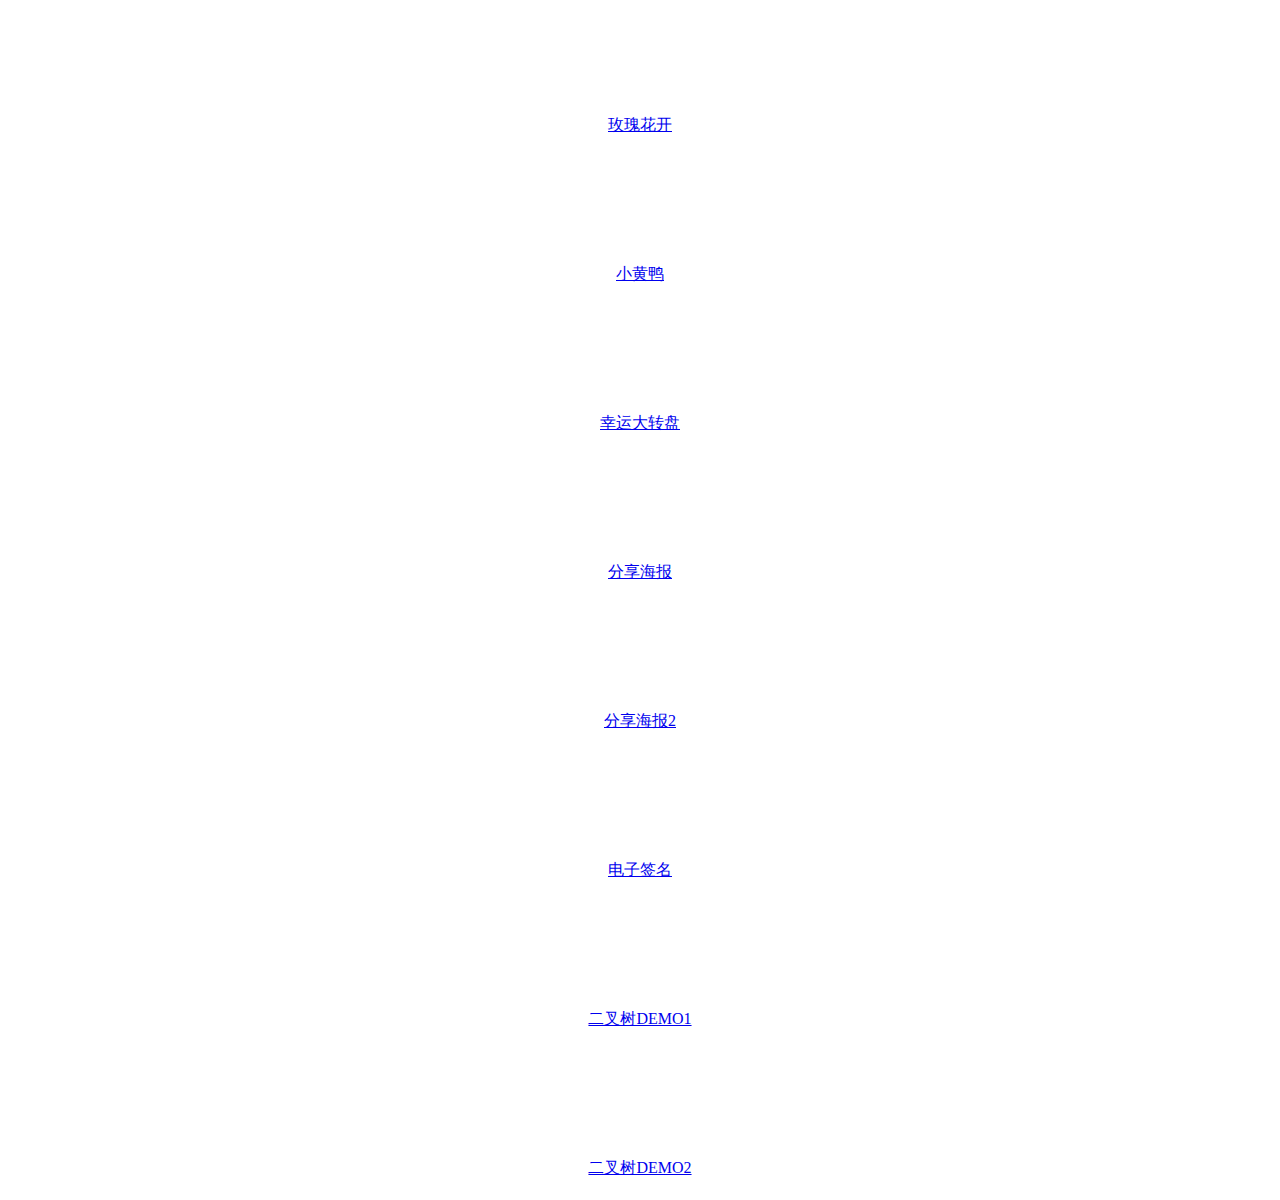
<file: index.html>
<!DOCTYPE html>
<html lang="en">
<head>
  <meta charset="UTF-8">
  <title>首页</title>
  <style>
    div{
      margin-top: 8vw;
      padding: 1vw 0;
      text-align: center;
    }
  </style>
</head>
<body>
<a href="/rose_blossom/index.html"><div>玫瑰花开</div></a>

<a href="/xiaohuangya/index.html"><div>小黄鸭</div></a>
<a href="/dazhuanpan/index.html"><div>幸运大转盘</div></a>

<a href="/fenxianghaibao/index.html"><div>分享海报</div></a>
<a href="/fenxianghaibao2/index.html"><div>分享海报2</div></a>

<a href="/e-signature/index.html"><div>电子签名</div></a>
<a href="/binary_trees/demo-1/index.html"><div>二叉树DEMO1</div></a>
<a href="/binary_trees/demo-2/index.html"><div>二叉树DEMO2</div></a>

</body>
</html>
</file>
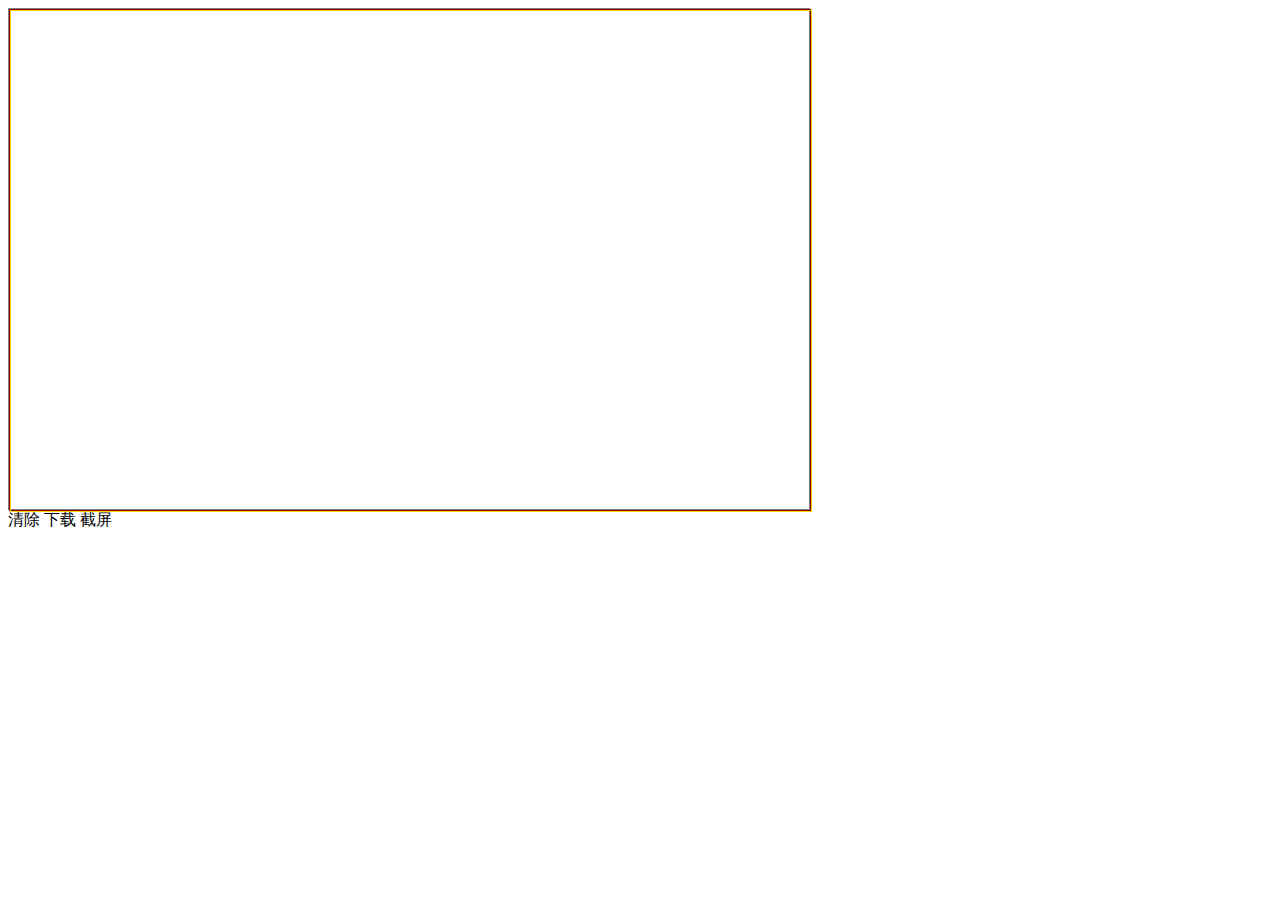
<file: e-signature/index.html>
<!DOCTYPE html>
<html lang="en">

<head>
    <meta charset="UTF-8">
    <meta name="viewport" content="width=device-width,initial-scale=1,minimum-scale=1,maximum-scale=1,user-scalable=no" />
    <title>电子签名截屏</title>
    <!--<link rel="stylesheet" href="css/style.css">-->
    <style>
        .canvasDiv {
            width: 800px;
            height: 500px;
            border: 1px solid gray;
        }

        #editing_area {
            width: 800px;
            height: 500px;
            border: 1px solid darkred;
        }
        #canvasEdit {
            width: 800px;
            height: 500px;
            border: 1px solid gold;
        }
    </style>
</head>

<body>
<div class="canvasDiv">
    <div id="editing_area">
        <canvas id="canvasEdit"></canvas>
    </div>
</div>
<div class="btnDiv">
    <a id="sign_clear" class="clearBtn">清除</a>
    <a id="sign_clear1" class="down none" download="download">下载</a>
    <a id="sign_clear2" class="clearBtn">截屏</a>
</div>
<script src="http://libs.baidu.com/jquery/2.0.0/jquery.min.js"></script>
<script type="text/javascript" src="./js/esign.js"></script>
<script type="text/javascript" src="../js/html2canvas.min.js"></script>
<script type="text/javascript">
    function convertCanvasToImage(canvas) {
        return canvas.toDataURL("image/png");
    };

    function takeScreenshot() {
        html2canvas(document.body, {
            width: document.body.clientWidth / 2 + 1,
        }).then(function(canvas) {
            alert('截取成功');
            var imgUrl = convertCanvasToImage(canvas); //截取图片路径,该路径为服务器参数
            console.log(imgUrl);
            document.querySelector(".down").setAttribute('href', imgUrl);
            $('#sign_clear1').removeClass('none');
        });
    };
    $(function() {
        //初始化
        $(document).esign("canvasEdit", "sign_show", "sign_clear", "sign_ok");
        $(document).on('click', '#sign_clear2', takeScreenshot);
    });
</script>
</body>

</html>
</file>
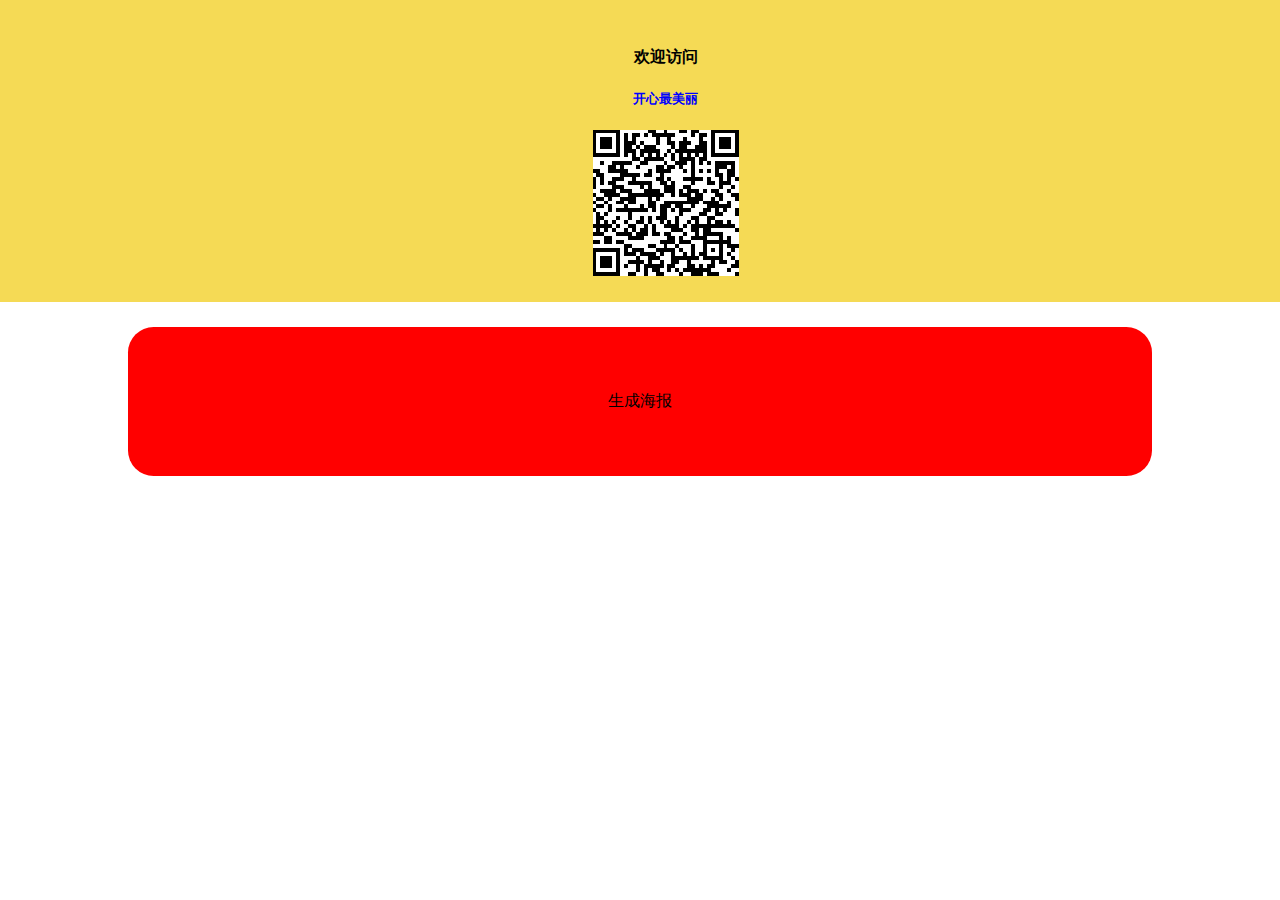
<file: fenxianghaibao3/index.html>
<!DOCTYPE html>
<html>
<head>
    <meta charset="utf-8">
    <meta content="width=device-width, initial-scale=1.0, maximum-scale=1.0, user-scalable=0, viewport-fit=cover" name="viewport" />
    <title>分享海报</title>
    <style>
        html,body{
            margin: 0;
            padding: 0;
        }

        #capture{
            padding: 2vw;
            background: #f5da55;
            width: 100vw;
            text-align: center;
        }

        #qrcodeCanvas img{
            margin: auto;
        }

        #button{

            width: 80vw;
            margin: 2vw auto;
            padding: 5vw 0;
            text-align: center;
            background-color: #ff0000;
            border-radius: 2vw;

        }
    </style>
</head>
<body>

<div id="capture">
    <h4 style="color: #000; ">欢迎访问</h4>
    <h5 style="color: blue; ">开心最美丽</h5>

    <div id="qrcodeCanvas"></div>
</div>

<div id="button" onclick="convert()">
    生成海报
</div>

<script type="text/javascript" src="../js/qrcode.min.js"></script>
<script type="text/javascript" src="../js/html2canvas.min.js"></script>
<script type="text/javascript">

    //生成二维码
    var qrcode = new QRCode(document.getElementById("qrcodeCanvas"), {
        text: '谁看谁美丽，哈哈哈哈哈',
        width: 146,
        height: 146,
        colorDark: '#000000',
        colorLight: '#ffffff',
        correctLevel: QRCode.CorrectLevel.H
    });


    //开始转换
    function convert() {
        // html2canvas(document.body).then(canvas => {
        //     document.body.appendChild(canvas)
        // });

        html2canvas(document.querySelector("#capture")).then(canvas => {
            document.body.appendChild(canvas)
        });

    }
</script>
</body>
</html>
</file>
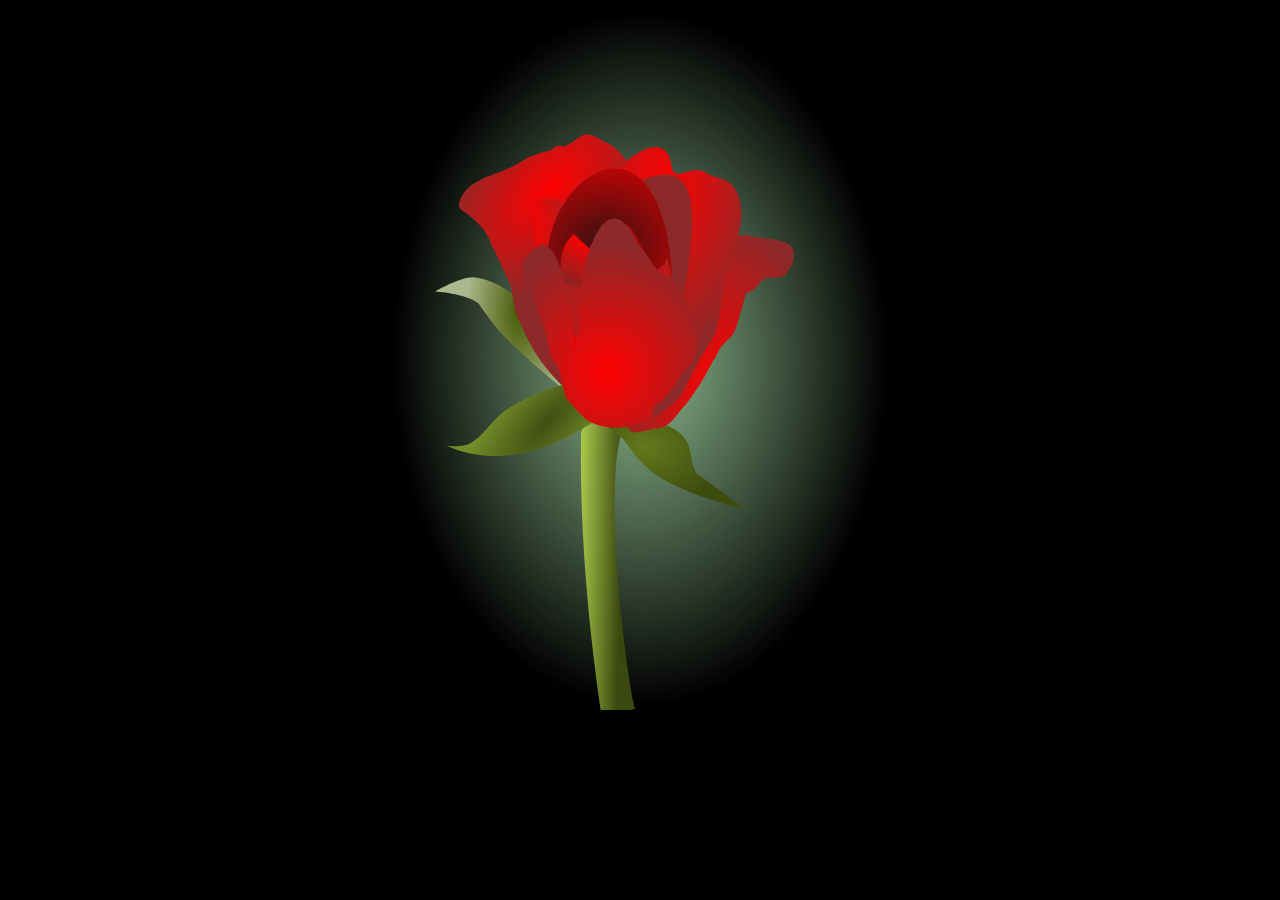
<file: rose_blossom/index.html>
﻿<!DOCTYPE html>
<html>
<head>
    <meta charset="UTF-8" />
    <title>送给最漂亮的你</title>

    <link rel="stylesheet" href="css/style.css" />

</head>

<body>
    <center>
        <div>
            <?xml version="1.0" encoding="utf-8" ?>
            <svg id='svg' width='400px' viewBox="0 0 188 264" xmlns="http://www.w3.org/2000/svg">
                <defs>
                    <radialGradient id="gradient-0" gradientUnits="userSpaceOnUse" cx="-107.308" cy="104.329" r="59.181" gradientTransform="matrix(0.261752, 0.411262, -0.686293, 0.596934, 160.094667, 49.38985)">
                        <stop offset="0" style="stop-color: rgb(255, 0, 0);" />
                        <stop offset="1" style="stop-color: rgb(141, 41, 41);" />
                    </radialGradient>
                    <radialGradient id="gradient-1" gradientUnits="userSpaceOnUse" cx="113.342" cy="62.644" r="53.882" gradientTransform="matrix(-0.169507, 1.182475, -0.714039, -0.308382, 160.212434, -46.522622)">
                        <stop offset="0" style="stop-color: rgb(255, 0, 0);" />
                        <stop offset="1" style="stop-color: rgb(141, 41, 41);" />
                    </radialGradient>
                    <radialGradient id="gradient-4" gradientUnits="userSpaceOnUse" cx="127.727" cy="116.674" r="45.581" gradientTransform="matrix(-0.468422, -1.651974, 0.962071, -0.272798, 74.446964, 391.898588)">
                        <stop offset="0" style="stop-color: rgb(255, 0, 0);" />
                        <stop offset="1" style="stop-color: rgb(141, 41, 41);" />
                    </radialGradient>
                    <radialGradient id="gradient-6" gradientUnits="userSpaceOnUse" cx="43.926" cy="85.895" r="44.319" gradientTransform="matrix(1.145876, -0.154456, 0.133585, 0.991037, 18.521778, 10.448842)">
                        <stop offset="0" style="stop-color: rgb(56, 16, 16);" />
                        <stop offset="1" style="stop-color: rgb(255, 0, 0);" />
                    </radialGradient>
                    <radialGradient id="gradient-7" gradientUnits="userSpaceOnUse" cx="70.257" cy="63.907" r="38.537" gradientTransform="matrix(-0.480251, 0.463812, -0.694689, -0.719311, 216.251059, 74.926092)">
                        <stop offset="0" style="stop-color: rgb(255, 0, 0);" />
                        <stop offset="1" style="stop-color: rgb(141, 41, 41);" />
                    </radialGradient>
                    <radialGradient id="gradient-8" gradientUnits="userSpaceOnUse" cx="99.231" cy="116.778" r="19.209" gradientTransform="matrix(0.18829, -1.009689, 0.983052, 0.183324, -48.104751, 172.536193)">
                        <stop offset="0" style="stop-color: rgb(51, 13, 13);" />
                        <stop offset="1" style="stop-color: rgb(255, 0, 0);" />
                    </radialGradient>
                    <radialGradient id="gradient-9" gradientUnits="userSpaceOnUse" cx="77.314" cy="119.309" r="20.726" gradientTransform="matrix(-1.623871, -1.229366, 0.603596, -0.79729, 122.245012, 298.564429)">
                        <stop offset="0" style="stop-color: rgb(115, 42, 42);" />
                        <stop offset="1" style="stop-color: rgb(255, 0, 0);" />
                    </radialGradient>
                    <radialGradient id="gradient-10" gradientUnits="userSpaceOnUse" cx="91.275" cy="115.836" r="34.163">
                        <stop offset="0" style="stop-color: rgb(255, 0, 0);" />
                        <stop offset="1" style="stop-color: rgb(141, 41, 41);" />
                    </radialGradient>
                    <radialGradient id="gradient-11" gradientUnits="userSpaceOnUse" cx="87.793" cy="121.847" r="7.864" gradientTransform="matrix(-0.305698, -2.998266, 0.994843, -0.101432, -6.587452, 397.432981)">
                        <stop offset="0" style="stop-color: rgb(255, 0, 0);" />
                        <stop offset="1" style="stop-color: rgb(95, 30, 30);" />
                    </radialGradient>
                    <radialGradient id="gradient-12" gradientUnits="userSpaceOnUse" cx="77.806" cy="136.077" r="46.618" gradientTransform="matrix(1.007103, 0, 0, 1.028773, 3.509742, -3.183751)">
                        <stop offset="0" style="stop-color: rgb(255, 0, 0);" />
                        <stop offset="1" style="stop-color: rgb(141, 41, 41);" />
                    </radialGradient>
                    <radialGradient id="gradient-13" gradientUnits="userSpaceOnUse" cx="34.864" cy="119.976" r="36.699" gradientTransform="matrix(-0.483999, -0.503131, 0.29077, -1.102951, 30.968876, 262.661348)">
                        <stop offset="0" style="stop-color: rgb(67, 88, 0);" />
                        <stop offset="1" style="stop-color: rgb(173, 183, 141);" />
                    </radialGradient>
                    <radialGradient id="gradient-14" gradientUnits="userSpaceOnUse" cx="41.572" cy="155.958" r="37.322" gradientTransform="matrix(0.598359, 0, -0.729427, 1.012048, 147.786285, -2.069081)">
                        <stop offset="0" style="stop-color: rgb(64, 78, 18);" />
                        <stop offset="1" style="stop-color: #758d29" />
                    </radialGradient>
                    <radialGradient id="gradient-15" gradientUnits="userSpaceOnUse" cx="107.613" cy="177.189" r="41.15" gradientTransform="matrix(0.722745, 0, 0, 0.553521, 18.427466, 66.94198)">
                        <stop offset="0" style="stop-color: rgb(99, 121, 28);" />
                        <stop offset="1" style="stop-color: rgb(62, 76, 14);" />
                    </radialGradient>
                    <linearGradient id="gradient-16" gradientUnits="userSpaceOnUse" x1="79.232" y1="148.661" x2="79.232" y2="267.785" gradientTransform="matrix(0.025831, -0.999666, 0.153237, 0.00396, 43.953685, 274.434674)">
                        <stop offset="0" style="stop-color: #bada55" />
                        <stop offset="1" style="stop-color: rgb(59, 72, 14);" />
                    </linearGradient>
                    <radialGradient id="gradient-2" gradientUnits="userSpaceOnUse" cx="33.089" cy="83.922" r="27.475" gradientTransform="matrix(0.758528, 1.916342, -0.693287, 0.585241, 83.304087, -39.360742)">
                        <stop offset="0" style="stop-color: rgb(255, 0, 0);" />
                        <stop offset="1" style="stop-color: rgb(141, 41, 41);" />
                    </radialGradient>
                </defs>
                <path d="M 73.281 159.571 C 72.647 190.375 75.055 224.982 80.506 263.392 C 81.129 267.785 93.817 263.392 93.817 263.392 C 92.284 264.35 81.135 187.678 88.112 161.093 C 90.388 152.419 77.266 148.661 73.281 159.571 Z" style="stroke: rgba(0, 0, 0, 0); fill: url(#gradient-16);"><animate repeats='1' id='animate0' begin='indefinite' fill='freeze' calcMode='spline' keySplines='0 .06 0 .97' keyTimes='0;1' attributeName='d' dur='12000ms' to="M 69.281 159.571 C 68.647 190.375 71.055 224.982 76.506 263.392 C 77.129 267.785 89.817 263.392 89.817 263.392 C 88.284 264.35 77.135 187.678 84.112 161.093 C 86.388 152.419 73.266 148.661 69.281 159.571 Z" /> </path>
                <path d="M 46.953 119.95 C 45.235 117.533 42.584 112.794 41.114 110.103 C 40.46 108.906 40.478 108.549 40.039 108.114 C 35.996 104.1 26.687 103.38 26.687 103.38 C 26.687 103.38 34.854 97.115 39.086 97.698 C 44.858 98.492 50.547 103.452 55.298 110.008 C 62.512 119.962 72.703 149.303 72.703 149.303 C 72.703 149.303 55.029 131.31 46.953 119.95 Z" style="stroke: rgba(0, 0, 0, 0); fill: url(#gradient-13);"><animate repeats='1' id='animate1' begin='indefinite' fill='freeze' calcMode='spline' keySplines='0 .06 0 .97' keyTimes='0;1' attributeName='d' dur='12000ms' to="M 31.631 125.725 C 28.891 123.784 24.662 119.977 22.317 117.816 C 21.274 116.854 21.302 116.567 20.603 116.218 C 14.153 112.994 -0.694 112.415 -0.694 112.415 C -0.694 112.415 12.333 107.383 19.082 107.851 C 28.289 108.489 37.364 112.473 44.942 117.739 C 56.448 125.735 72.703 149.303 72.703 149.303 C 72.703 149.303 44.513 134.85 31.631 125.725 Z" /> </path>
                <path d="M 125.945 180.107 L 109.454 169.372 C 106.365 165.002 109.271 159.533 100.933 155.899 C 94.395 153.05 66.464 149.933 78.394 155.058 C 93.119 161.382 82.057 170.1 125.945 180.107 Z" style="stroke: rgba(0, 0, 0, 0); fill: url(#gradient-15);"><animate repeats='1' id='animate2' begin='indefinite' fill='freeze' calcMode='spline' keySplines='0 .06 0 .97' keyTimes='0;1' attributeName='d' dur='12000ms' to="M 148.763 204.446 L 125.945 185.051 C 121.672 177.156 125.693 167.276 114.156 160.712 C 105.11 155.565 66.464 149.933 82.971 159.191 C 103.344 170.617 88.039 186.367 148.763 204.446 Z" /> </path>
                <path d="M 90.099 156.29 C 88.891 153.292 90.921 155.595 93.141 153.247 C 98.208 147.888 95.989 137.519 101.888 133.092 C 108.341 128.25 113.536 123.721 107.972 117.88 C 97.368 106.747 107.951 83.841 112.536 84.414 C 112.536 84.414 113.025 78.245 118.24 79.85 C 123.087 81.341 135.801 78.415 137.255 83.273 C 138.221 86.5 136.354 90.548 133.832 92.78 C 131.69 94.675 127.25 92.447 125.466 94.682 C 124.517 95.871 123.465 94.713 122.424 95.822 C 121.033 97.303 119.381 99.626 119.381 99.626 C 119.381 99.626 121.654 92.196 120.141 104.95 C 119.318 111.882 120.656 105.712 117.48 117.879 C 115.795 124.332 120.84 127.039 111.015 143.74 C 108.626 147.8 106.597 153.874 101.888 154.008 C 98.64 154.1 91.313 159.304 90.099 156.29 Z" style="fill: url(#gradient-4); stroke: rgba(255, 0, 0, 0);"><animate repeats='1' id='animate3' begin='indefinite' fill='freeze' calcMode='spline' keySplines='0 .06 0 .97' keyTimes='0;1' attributeName='d' dur='12000ms' to="M 88.958 161.994 C 87.75 158.996 90.921 155.595 93.141 153.247 C 98.208 147.888 106.637 147.026 112.536 142.599 C 118.989 137.757 124.478 131.678 129.649 125.486 C 137.065 116.606 149.425 96.964 149.425 96.964 C 149.425 96.964 160.562 94.598 165.777 96.203 C 170.624 97.694 176.493 100.472 177.947 105.33 C 178.913 108.557 177.046 112.605 174.524 114.837 C 172.382 116.732 167.942 114.504 166.158 116.739 C 165.209 117.928 167.199 120.193 166.158 121.302 C 164.767 122.783 160.073 121.683 160.073 121.683 C 160.073 121.683 155.121 139.733 149.044 146.402 C 144.342 151.562 137.389 154.391 130.79 156.67 C 124.486 158.847 117.417 157.843 111.015 159.712 C 106.493 161.032 102.794 165.283 98.085 165.417 C 94.837 165.509 90.172 165.008 88.958 161.994 Z" /> </path>
                <path d="M 62.176 137.894 C 59.831 133.766 59.753 126.528 57.254 118.879 C 55.976 114.967 56.069 106.679 54.167 102.907 C 52.326 99.257 52.23 94.76 50.378 91.118 C 47.918 86.281 50.766 86.433 41.044 80.85 C 36.499 78.24 31.211 82.949 33.109 78.188 C 36.417 69.886 50.787 73.079 57.47 68.3 C 60.05 66.455 63.869 64.244 67.014 63.357 C 68.178 63.028 70.383 64.878 70.383 64.878 C 70.383 64.878 71.908 61.837 75.047 62.975 C 75.047 62.975 76.907 66.637 80.141 64.117 C 83.6 61.423 82.944 65.721 86.799 67.54 C 94.384 71.119 94.482 74.765 94.482 74.765 C 128.904 119.447 94.989 195.653 62.176 137.894 Z" style="fill: url(#gradient-0); stroke: rgba(255, 0, 0, 0);"><animate repeats='1' id='animate4' begin='indefinite' fill='freeze' calcMode='spline' keySplines='0 .06 0 .97' keyTimes='0;1' attributeName='d' dur='12000ms' to="M 44.942 120.781 C 41.293 117.204 34.996 117.021 31.631 113.175 C 28.748 109.88 28.911 104.778 26.688 101.006 C 24.536 97.356 20.866 94.76 18.701 91.118 C 15.826 86.281 12.931 81.109 12.236 75.526 C 11.587 70.314 12.3 64.695 14.518 59.934 C 18.386 51.632 24.959 44.177 32.772 39.398 C 35.788 37.553 39.364 37.623 43.04 36.736 C 44.401 36.407 43.421 32.553 43.421 32.553 C 43.421 32.553 44.315 31.034 47.984 32.172 C 47.984 32.172 51.048 22.903 54.829 20.383 C 58.872 17.689 64.775 16.663 69.281 18.482 C 78.148 22.061 87.155 40.919 87.155 40.919 C 129.95 85.497 103.042 177.736 44.942 120.781 Z" /> </path>
                <path d="M 70.914 71.237 L 76.638 69.198 C 77.362 66.255 89.209 45.785 90.524 68.715 C 90.661 71.103 93.14 66.504 93.14 66.504 C 93.14 66.504 98.766 61.707 101.007 62.911 C 106.081 65.636 109.6 59.835 112.863 65.977 C 118.208 76.036 108.947 85.333 108.52 96.88 C 108.213 105.193 114.806 116.288 111.821 123.103 C 109.37 128.702 107.584 146.029 107.584 146.029 C 80.053 193.792 53.77 100.982 70.914 71.237 Z" style="fill: url(#gradient-1); stroke: rgba(255, 0, 0, 0);" transform="matrix(0.99135, 0.131244, -0.131244, 0.99135, 15.956242, -10.615298)"><animate repeats='1' id='animate5' begin='indefinite' fill='freeze' calcMode='spline' keySplines='0 .06 0 .97' keyTimes='0;1' attributeName='d' dur='12000ms' to="M 73.464 53.849 L 87.535 41.68 C 87.535 41.68 105.977 36.949 113.775 40.919 C 116.376 42.243 118.719 48.145 118.719 48.145 C 118.719 48.145 125.275 48.072 128.227 49.286 C 134.91 52.035 141.618 56.401 145.34 62.596 C 151.436 72.743 153.533 85.935 151.425 97.583 C 149.908 105.969 143.531 112.765 138.495 119.64 C 134.358 125.288 124.424 135.233 124.424 135.233 C 79.951 183.412 45.768 83.853 73.464 53.849 Z" /> </path>
                <path d="M 79.028 139.796 C 79.028 139.796 70.453 142.266 65.687 144.415 C 61.432 146.333 57 148.408 52.224 151.728 C 47.552 154.975 42.312 161.308 37.936 163.659 C 34.523 165.493 30.327 164.428 30.327 164.428 C 40.91 171.741 56.429 169.047 76.884 156.346 C 84.002 151.926 84.717 146.409 79.028 139.796 Z" style="stroke: rgba(0, 0, 0, 0); fill: url(#gradient-14);"><animate repeats='1' id='animate6' begin='indefinite' fill='freeze' calcMode='spline' keySplines='0 .06 0 .97' keyTimes='0;1' attributeName='d' dur='12000ms' to="M 55.97 140.176 C 55.97 140.176 44.615 142.617 39.237 144.74 C 34.437 146.635 29.53 148.686 25.547 151.966 C 21.65 155.175 20.521 161.432 16.039 163.755 C 12.543 165.567 4.25 164.515 4.25 164.515 C 30.744 171.741 53.435 169.079 72.323 156.529 C 78.894 152.162 73.443 146.711 55.97 140.176 Z" /> </path>
                <path d="M 105.028 130.668 C 98.146 97.987 126.006 49.499 85.253 68.681 C 54.631 83.094 48.236 181.015 105.028 130.668 Z" style="stroke: rgba(0, 0, 0, 0); fill: url(#gradient-7);"><animate repeats='1' id='animate7' begin='indefinite' fill='freeze' calcMode='spline' keySplines='0 .06 0 .97' keyTimes='0;1' attributeName='d' dur='12000ms' to="M 112.254 128.767 C 132.537 99.358 127.585 45.893 100.845 62.596 C 72.14 80.525 55.462 179.114 112.254 128.767 Z" /> </path>
                <path d="M 67.428 133.685 L 66.92 115.513 C 58.539 81.763 60.825 70.019 73.777 80.279 C 88.292 91.779 95.234 113.66 94.601 145.924 C 94.329 159.843 85.271 155.764 67.428 133.685 Z" style="fill: url(#gradient-2); stroke: rgba(0, 0, 0, 0);"><animate repeats='1' id='animate8' begin='infinite' fill='freeze' calcMode='spline' keySplines='0 .06 0 .97' keyTimes='0;1' attributeName='d' dur='12000ms' to="M 47.239 119.453 L 46.478 100.819 C 33.928 66.212 37.351 54.17 56.746 64.691 C 78.482 76.482 88.877 98.92 87.93 132.003 C 87.522 146.276 73.958 142.092 47.239 119.453 Z" /> </path>
                <path d="M 100.085 83.132 C 88.793 39.094 59.208 77.578 68.14 112.415 C 81.999 195.394 111.856 135.608 100.085 83.132 Z" style="stroke: rgba(0, 0, 0, 0); fill: url(#gradient-6);"><animate repeats='1' id='animate9' begin='indefinite' fill='freeze' calcMode='spline' keySplines='0 .06 0 .97' keyTimes='0;1' attributeName='d' dur='12000ms' to="M 108.832 77.808 C 97.54 33.77 37.151 58.943 46.083 93.78 C 73.235 179.557 125.789 131.376 108.832 77.808 Z" /> </path>
                <path d="M 72.703 94.161 C 82.337 75.526 90.45 75.906 97.042 95.301 C 102.305 110.787 96.981 126.253 81.07 141.698 Q 63.887 158.377 72.703 94.161 Z" style="fill: url(#gradient-8); stroke: rgba(23, 11, 11, 0);"><animate repeats='1' id='animate10' begin='indefinite' fill='freeze' calcMode='spline' keySplines='0 .06 0 .97' keyTimes='0;1' attributeName='d' dur='12000ms' to="M 72.703 94.161 C 82.337 75.526 90.45 75.906 97.042 95.301 C 102.305 110.787 96.981 126.253 81.07 141.698 Q 63.887 158.377 72.703 94.161 Z" /> </path>
                <path d="M 79.929 94.921 C 79.929 110.386 82.718 124.838 88.296 138.275 C 94.391 152.956 95.658 137.111 92.099 90.738 C 92.233 91.34 89.707 99.625 79.929 94.921 Z" style="stroke: rgba(0, 0, 0, 0); fill: url(#gradient-11);"><animate repeats='1' id='animate11' begin='indefinite' fill='freeze' calcMode='spline' keySplines='0 .06 0 .97' keyTimes='0;1' attributeName='d' dur='12000ms' to="M 79.929 94.921 C 79.929 110.386 82.718 124.838 88.296 138.275 C 94.391 152.956 95.658 137.111 92.099 90.738 C 92.233 91.34 89.707 99.625 79.929 94.921 Z" /> </path>
                <path d="M 73.464 85.414 C 69.982 90.035 68.588 93.977 70.421 104.429 C 72.308 115.19 88.12 121.815 82.971 132.951 C 77.322 145.168 90.148 136.061 94 103.288 C 92.924 104.58 91.84 102.508 73.464 85.414 Z" style="stroke: rgba(0, 0, 0, 0); fill: url(#gradient-9);"><animate repeats='1' id='animate12' begin='indefinite' fill='freeze' calcMode='spline' keySplines='0 .06 0 .97' keyTimes='0;1' attributeName='d' dur='12000ms' to="M 60.914 84.273 C 54.322 88.203 52.547 95.936 55.59 107.471 C 58.634 119.012 64.719 129.28 73.844 138.275 C 83.429 147.724 90.148 136.061 94 103.288 C 92.924 104.58 79.29 101.367 60.914 84.273 Z" /> </path>
                <path d="M 68.14 97.964 C 70.663 106.543 101.871 103.202 99.324 94.541 C 100.286 103.186 107.338 120.762 86.013 126.486 C 69.818 130.833 68.761 122.681 68.14 97.964 Z" style="stroke: rgba(0, 0, 0, 0); fill: url(#gradient-10);"><animate repeats='1' id='animate13' begin='indefinite' fill='freeze' calcMode='spline' keySplines='0 .06 0 .97' keyTimes='0;1' attributeName='d' dur='12000ms' to="M 55.21 105.95 C 57.733 114.529 114.801 99.399 112.254 90.738 C 123.536 115.964 118.212 136.627 97.042 142.078 C 80.803 146.259 65.338 131.428 55.21 105.95 Z" /> </path>
                <path d="M 65.621 71.386 C 73.187 66.787 74.757 123.742 73.282 132.028 C 73.282 132.028 73.916 123.242 72.899 120.682 C 65.839 102.914 78.876 22.508 100.091 72.56 C 102.929 79.255 98.089 86.6 106.603 88.21 C 109.251 88.711 110.816 108.552 110.816 108.552 C 110.816 108.552 109.611 116.801 111.581 117.942 C 112.973 118.748 110.433 126.551 110.433 126.551 C 110.433 126.551 111.19 129.51 109.283 131.244 C 103.986 136.064 105.8 144.744 99.709 148.46 C 97.396 149.87 101.41 154.006 98.943 155.111 C 95.538 156.636 91.926 157.948 88.219 158.24 C 85.14 158.483 81.973 158.015 79.027 157.067 C 74.07 155.474 73.98 150.948 70.219 147.286 C 67.857 144.986 67.952 132.013 65.622 129.679 C 63.214 127.267 64.91 123.17 64.091 112.466 C 63.678 107.072 64.091 91.729 64.091 91.729 C 64.091 91.729 59.049 86.584 59.877 79.211 C 60.224 76.12 63.005 72.977 65.621 71.386 Z" style="stroke: rgba(0, 0, 0, 0); fill: url(#gradient-12);"><animate repeats='1' id='animate14' begin='indefinite' fill='freeze' calcMode='spline' keySplines='0 .06 0 .97' keyTimes='0;1' attributeName='d' dur='12000ms' to="M 39.237 122.683 C 46.749 118.213 62.759 115.009 61.295 123.063 C 61.295 123.063 66.241 120.779 68.9 120.401 C 73.55 119.739 78.314 120.546 82.971 121.162 C 91.45 122.284 99.617 125.191 108.071 126.486 C 110.714 126.891 116.057 127.246 116.057 127.246 C 116.057 127.246 120.185 127.658 122.142 128.767 C 123.524 129.55 124.424 132.951 124.424 132.951 C 124.424 132.951 121.753 137.349 119.86 139.035 C 114.6 143.72 107.654 146.072 101.606 149.684 C 99.31 151.055 97.21 152.793 94.761 153.867 C 91.38 155.35 87.793 156.625 84.112 156.909 C 81.055 157.145 77.91 156.69 74.985 155.769 C 70.063 154.22 65.03 152.103 61.295 148.543 C 58.95 146.308 58.664 142.444 56.351 140.176 C 53.96 137.831 50.7 136.511 47.604 135.233 C 42.743 133.227 32.392 131.049 32.392 131.049 C 32.392 131.049 31.189 128.709 31.631 127.627 C 32.774 124.828 36.639 124.229 39.237 122.683 Z" /> </path>
            </svg>
        </div>

        <script src="js/index.js">
        </script>
    </center>
 
</body>
</html>
</file>
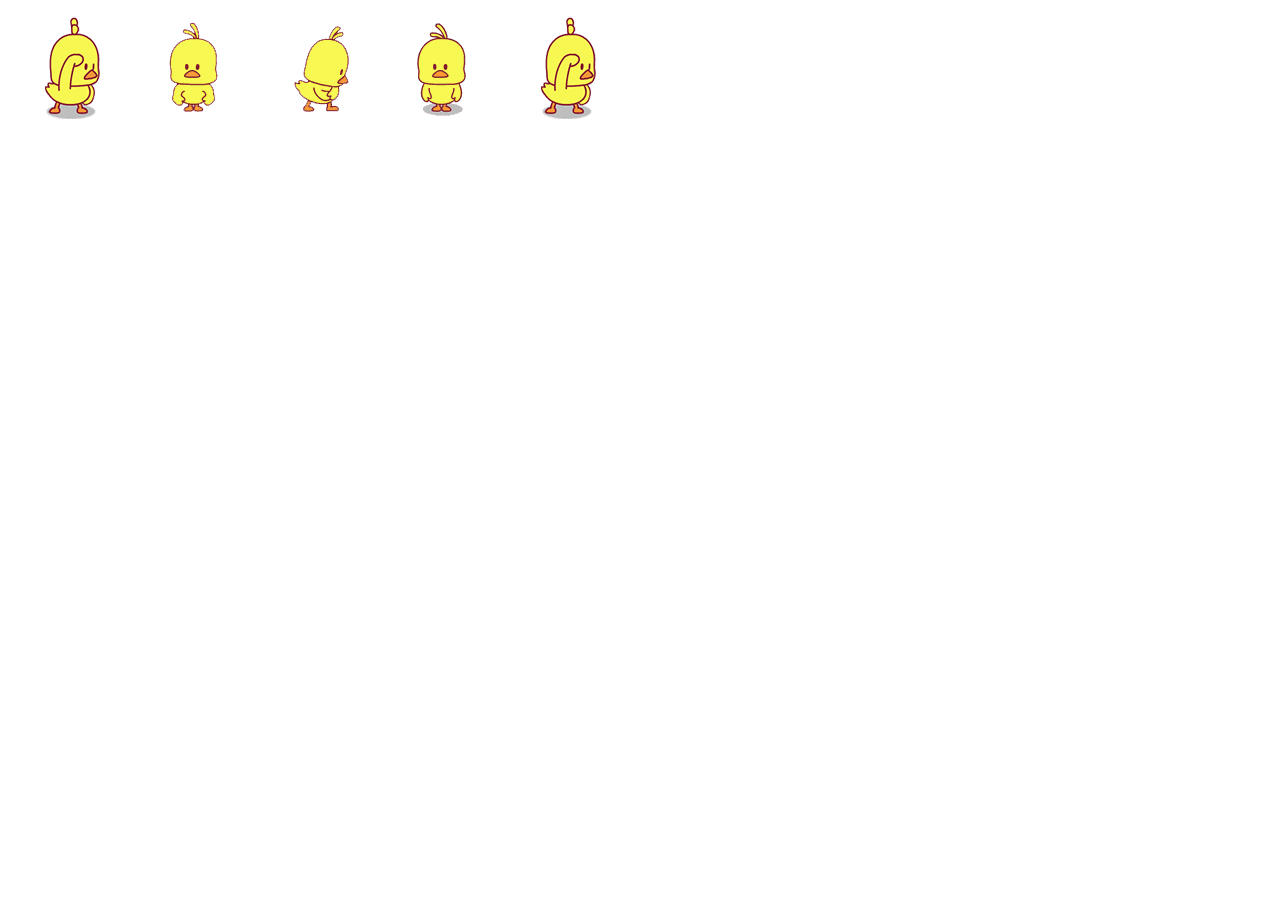
<file: xiaohuangya/index.html>
﻿<!DOCTYPE html>
<html>
<head>
    <meta charset="UTF-8" />
    <title>让你开心是我一生的骄傲</title>

    <link rel="stylesheet" href="" />

</head>

<body>

<img id="1" src="./images/1.gif" alt="">
<img id="2" src="./images/2.gif" alt="">
<img id="3" src="./images/3.gif" alt="">
<img id="4" src="./images/4.gif" alt="">
<img id="5" src="./images/5.gif" alt="">

</body>

<script type="text/javascript" src="../js/jquery-3.5.1.min.js"></script>
<script type="text/javascript">

    var current_num = 14;

    var first_num = 1;
    var last_num = 5;

    $(function () {

        setInterval(function () {

            // fnSetImgSrc();

            fnAddLastImg();

        }, 3000)

    });

    function fnAddLastImg() {

        if (last_num == 14) {
            last_num = 1;
        } else {
            last_num++;
        }

        console.log(first_num)
        console.log(last_num)

        $('img[id=' + first_num + ']').remove();
        $('body').append('<img id="' + last_num + '" src="./images/' + last_num + '.gif" alt="">');

        if (first_num == 14) {
            first_num = 1;
        } else {
            first_num++;
        }

    }

    function fnSetImgSrc() {

        if (current_num == 14) {
            current_num = 1;
        } else {
            current_num++;
        }

        var current_num_1 = current_num;
        var current_num_2 = current_num + 1;
        var current_num_3 = current_num + 2;
        var current_num_4 = current_num + 3;
        var current_num_5 = current_num + 4;
        if (current_num_2 > 14) current_num_2-=14;
        if (current_num_3 > 14) current_num_3-=14;
        if (current_num_4 > 14) current_num_4-=14;
        if (current_num_5 > 14) current_num_5-=14;

        $('img[id=1]').attr('src', './images/' + current_num_1 + '.gif');
        $('img[id=2]').attr('src', './images/' + current_num_2 + '.gif');
        $('img[id=3]').attr('src', './images/' + current_num_3 + '.gif');
        $('img[id=4]').attr('src', './images/' + current_num_4 + '.gif');
        $('img[id=5]').attr('src', './images/' + current_num_5 + '.gif');

    }
</script>
</html>
</file>
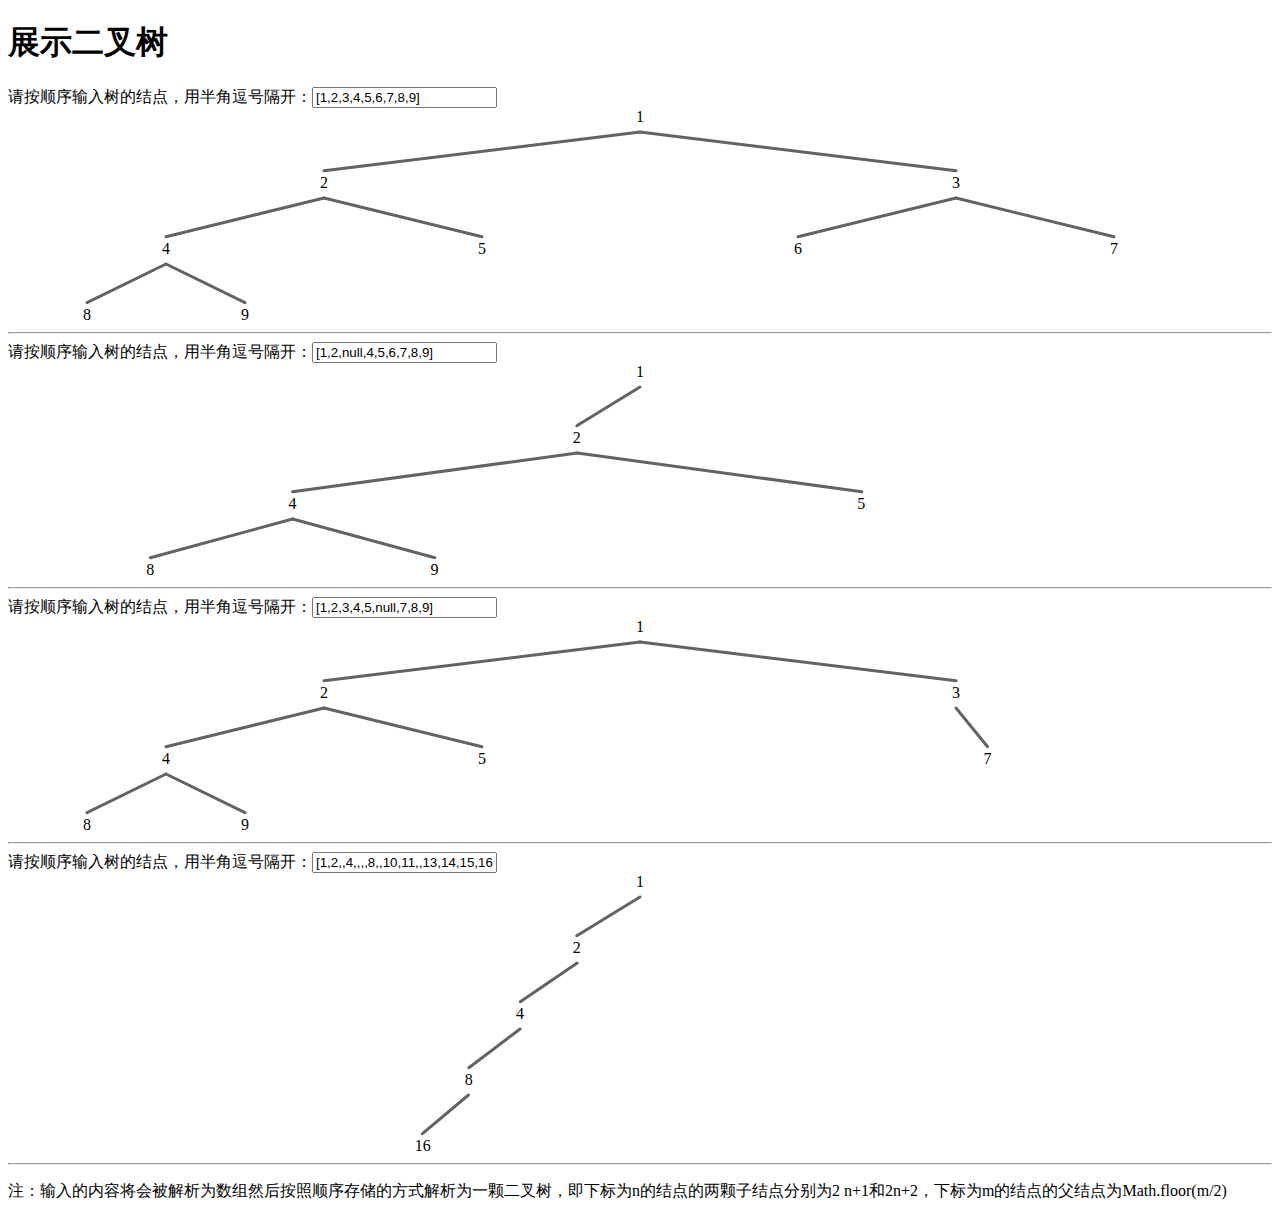
<file: binary_trees/demo-1/index.html>
<!DOCTYPE html>
<!-- saved from url=(0065)http://xieranmaya.github.io/blog/demo/dom-binary-tree/b-tree.html -->
<html><head><meta http-equiv="Content-Type" content="text/html; charset=UTF-8">
  
  <meta name="viewport" content="width=device-width">
  <title>用 DOM 展示二叉树 - by 充电大喵</title>
<style>
/**{background-color:rgba(0,0,0,0.08)}*/

div.tree {
  display: flex;
  flex-wrap: wrap;/*span需要独占一行，所以此flex布局必须要折行显示*/
  align-items: flex-start;
}

.tree > .tree {
  width: 50%;
}


div.tree > span {
  width: 100%;
  text-align: center;
  padding-bottom: 3em;
  background-image: url(both.svg);
  background-repeat: no-repeat;
  background-size: 100% calc(100% - 0);
  background-position: 0 0;
}

/*没有后代的子树不再展示连线和多余空间*/
div.tree > span:only-child {
  background-image: none;
  padding-bottom: 0;
}

/*右/右子树自动往左/右偏*/
div.left {
  margin-right: auto;
}
div.right {
  margin-left: auto;
}

/*只有单边子树的元素，让此单边子树占用90%的空间*/
div.only-has-left > div.tree {
  width: 90%;
  margin-right: auto;
}
div.only-has-right > div.tree {
  width: 90%;
  margin-left: auto;
}

/*只有单边子树的元素只显示单边的连线*/
div.only-has-left > span {
  background-image: url(left.svg);
}
div.only-has-right > span {
  background-image: url(right.svg);
}

</style>
</head>
<body>

  <h1>展示二叉树</h1>

  请按顺序输入树的结点，用半角逗号隔开：<input type="text" value="[1,2,3,4,5,6,7,8,9]">
  <section>
        <div class="tree  both   ">
          <span>1</span>
          
        <div class="tree left both   ">
          <span>2</span>
          
        <div class="tree left both   ">
          <span>4</span>
          
        <div class="tree left  leaf  ">
          <span>8</span>
          
          
        </div>
      
          
        <div class="tree right  leaf  ">
          <span>9</span>
          
          
        </div>
      
        </div>
      
          
        <div class="tree right both   ">
          <span>5</span>
          
        <div class="tree left  leaf  ">
          <span>99</span>
          
          
        </div>
      
          
        <div class="tree right  leaf  ">
          <span>2</span>
          
          
        </div>
      
        </div>
      
        </div>
      
          
        <div class="tree right both   ">
          <span>3</span>
          
        <div class="tree left   only-has-left ">
          <span>6</span>
          
        <div class="tree left  leaf  ">
          <span>4</span>
          
          
        </div>
      
          
        </div>
      
          
        <div class="tree right  leaf  ">
          <span>7</span>
          
          
        </div>
      
        </div>
      
        </div>
      </section>
  <hr>
  请按顺序输入树的结点，用半角逗号隔开：<input type="text" value="[1,2,null,4,5,6,7,8,9]">
  <section>
        <div class="tree    only-has-left ">
          <span>1</span>
          
        <div class="tree left both   ">
          <span>2</span>
          
        <div class="tree left both   ">
          <span>4</span>
          
        <div class="tree left  leaf  ">
          <span>8</span>
          
          
        </div>
      
          
        <div class="tree right  leaf  ">
          <span>9</span>
          
          
        </div>
      
        </div>
      
          
        <div class="tree right  leaf  ">
          <span>5</span>
          
          
        </div>
      
        </div>
      
          
        </div>
      </section>
  <hr>
  请按顺序输入树的结点，用半角逗号隔开：<input type="text" value="[1,2,3,4,5,null,7,8,9]">
  <section>
        <div class="tree  both   ">
          <span>1</span>
          
        <div class="tree left both   ">
          <span>2</span>
          
        <div class="tree left both   ">
          <span>4</span>
          
        <div class="tree left  leaf  ">
          <span>8</span>
          
          
        </div>
      
          
        <div class="tree right  leaf  ">
          <span>9</span>
          
          
        </div>
      
        </div>
      
          
        <div class="tree right  leaf  ">
          <span>5</span>
          
          
        </div>
      
        </div>
      
          
        <div class="tree right    only-has-right">
          <span>3</span>
          
          
        <div class="tree right  leaf  ">
          <span>7</span>
          
          
        </div>
      
        </div>
      
        </div>
      </section>
  <hr>
  请按顺序输入树的结点，用半角逗号隔开：<input type="text" value="[1,2,,4,,,,8,,10,11,,13,14,15,16,,18,19,20]">
  <section>
        <div class="tree    only-has-left ">
          <span>1</span>
          
        <div class="tree left   only-has-left ">
          <span>2</span>
          
        <div class="tree left both   ">
          <span>4</span>
          
        <div class="tree left   only-has-left ">
          <span>8</span>
          
        <div class="tree left  leaf  ">
          <span>16</span>
          
          
        </div>
      
          
        </div>
      
          
        <div class="tree right both   ">
          <span>11</span>
          
        <div class="tree left  leaf  ">
          <span>18</span>
          
          
        </div>
      
          
        <div class="tree right  leaf  ">
          <span>19</span>
          
          
        </div>
      
        </div>
      
        </div>
      
          
        </div>
      
          
        </div>
      </section>
  <hr>

  <p>注：输入的内容将会被解析为数组然后按照顺序存储的方式解析为一颗二叉树，即下标为n的结点的两颗子结点分别为2
n+1和2n+2，下标为m的结点的父结点为Math.floor(m/2)</p>

<script>
  //将一个顺序存储在数组中的二叉树转换为一个用二叉链表表示的二叉树
  function ary2tree(ary, root = 0) {
    if (ary[root] != null) {
      var rt = {
        val: ary[root]
      }
      rt.left = ary2tree(ary, root * 2 + 1)
      rt.right = ary2tree(ary, root * 2 + 2)
      return rt
    } else {
      return null
    }
  }

  //将一颗二叉树转换为其对应的HTML代码，side表示其为左子树还是右子树
  //会被添加到其class上
  function tree2html(root, side='') {
    if (root) {
      let leaf = !root.left && !root.right
      let both = root.left && root.right
      let onlyLeft = root.left && !root.right
      let onlyRight = !root.left && root.right
      return `
        <div class="tree ${side} ${both?'both':''} ${leaf?'leaf':''} ${onlyLeft?'only-has-left':''} ${onlyRight?'only-has-right':''}">
          <span>${root.val}</span>
          ${tree2html(root.left, 'left')}
          ${tree2html(root.right, 'right')}
        </div>
      `
    } else {
      return ''
    }
  }

  // 将用数组表示的二叉树展示在页面el元素中
  function showTree(el, ary) {
    el.innerHTML = tree2html(ary2tree(ary))
  }

  function onInput() {
    var aryStr = this.value
    try {
      var ary = eval(aryStr)
    } catch(e){
      return
    }
    showTree(this.nextElementSibling, ary)
  }

  Array.from(document.querySelectorAll('input'))
  .map(input => {
    onInput.call(input)
    return input
  }).map(input => {
    input.addEventListener('input', onInput)
    return input
  })

</script>

</body></html>
</file>
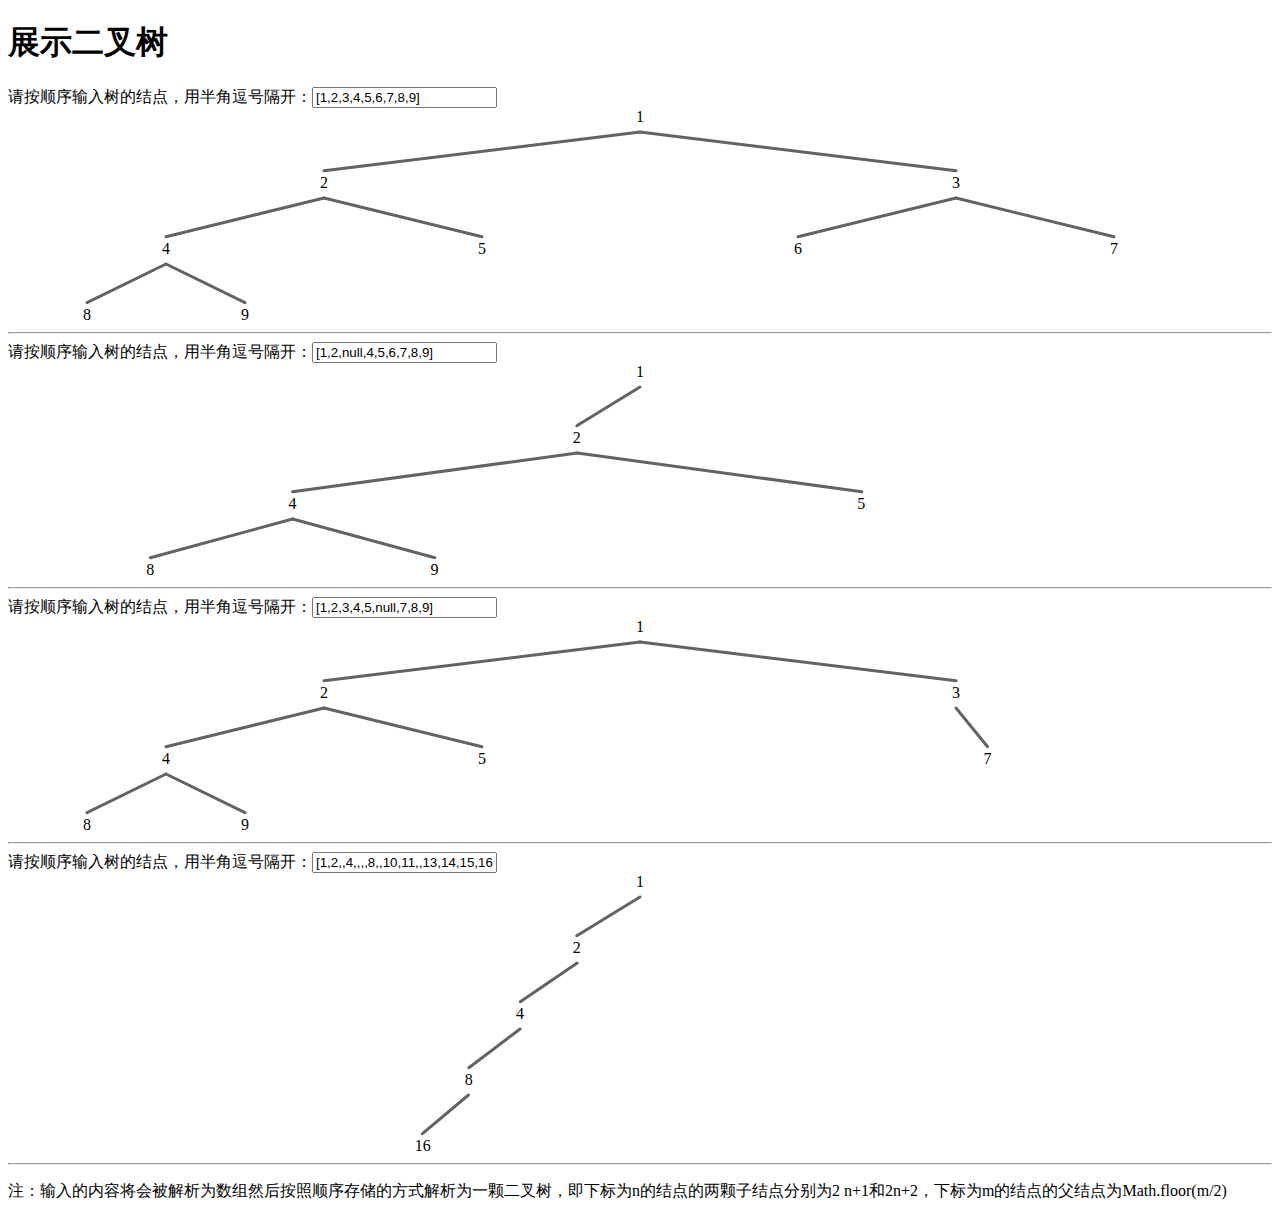
<file: binary_trees/demo-2/index.html>
<!DOCTYPE html>
<!-- saved from url=(0065)http://xieranmaya.github.io/blog/demo/dom-binary-tree/b-tree.html -->
<html>
<head>
    <meta http-equiv="Content-Type" content="text/html; charset=UTF-8">
    <meta name="viewport" content="width=device-width">
    <title>用 DOM 展示二叉树 - by 充电大喵</title>
    <style>
        /**{background-color:rgba(0,0,0,0.08)}*/

        div.tree {
            display: flex;
            flex-wrap: wrap;/*span需要独占一行，所以此flex布局必须要折行显示*/
            align-items: flex-start;
        }

        .tree > .tree {
            width: 50%;
        }


        div.tree > span {
            width: 100%;
            text-align: center;
            padding-bottom: 3em;
            background-image: url(both.svg);
            background-repeat: no-repeat;
            background-size: 100% calc(100% - 0);
            background-position: 0 0;
        }

        /*没有后代的子树不再展示连线和多余空间*/
        div.tree > span:only-child {
            background-image: none;
            padding-bottom: 0;
        }

        /*右/右子树自动往左/右偏*/
        div.left {
            margin-right: auto;
        }
        div.right {
            margin-left: auto;
        }

        /*只有单边子树的元素，让此单边子树占用90%的空间*/
        div.only-has-left > div.tree {
            width: 90%;
            margin-right: auto;
        }
        div.only-has-right > div.tree {
            width: 90%;
            margin-left: auto;
        }

        /*只有单边子树的元素只显示单边的连线*/
        div.only-has-left > span {
            background-image: url(left.svg);
        }
        div.only-has-right > span {
            background-image: url(right.svg);
        }

    </style>
</head>
<body>

<h1>展示二叉树</h1>

请按顺序输入树的结点，用半角逗号隔开：<input type="text" value="[1,2,3,4,5,6,7,8,9]">
<section>
    <div class="tree  both   ">
        <span>1</span>

        <div class="tree left both   ">
            <span>2</span>

            <div class="tree left both   ">
                <span>4</span>

                <div class="tree left  leaf  ">
                    <span>8</span>


                </div>


                <div class="tree right  leaf  ">
                    <span>9</span>


                </div>

            </div>


            <div class="tree right both   ">
                <span>5</span>

                <div class="tree left  leaf  ">
                    <span>99</span>


                </div>


                <div class="tree right  leaf  ">
                    <span>2</span>


                </div>

            </div>

        </div>


        <div class="tree right both   ">
            <span>3</span>

            <div class="tree left   only-has-left ">
                <span>6</span>

                <div class="tree left  leaf  ">
                    <span>4</span>


                </div>


            </div>


            <div class="tree right  leaf  ">
                <span>7</span>


            </div>

        </div>

    </div>
</section>
<hr>
请按顺序输入树的结点，用半角逗号隔开：<input type="text" value="[1,2,null,4,5,6,7,8,9]">
<section>
    <div class="tree    only-has-left ">
        <span>1</span>

        <div class="tree left both   ">
            <span>2</span>

            <div class="tree left both   ">
                <span>4</span>

                <div class="tree left  leaf  ">
                    <span>8</span>


                </div>


                <div class="tree right  leaf  ">
                    <span>9</span>


                </div>

            </div>


            <div class="tree right  leaf  ">
                <span>5</span>


            </div>

        </div>


    </div>
</section>
<hr>
请按顺序输入树的结点，用半角逗号隔开：<input type="text" value="[1,2,3,4,5,null,7,8,9]">
<section>
    <div class="tree  both   ">
        <span>1</span>

        <div class="tree left both   ">
            <span>2</span>

            <div class="tree left both   ">
                <span>4</span>

                <div class="tree left  leaf  ">
                    <span>8</span>


                </div>


                <div class="tree right  leaf  ">
                    <span>9</span>


                </div>

            </div>


            <div class="tree right  leaf  ">
                <span>5</span>


            </div>

        </div>


        <div class="tree right    only-has-right">
            <span>3</span>


            <div class="tree right  leaf  ">
                <span>7</span>


            </div>

        </div>

    </div>
</section>
<hr>
请按顺序输入树的结点，用半角逗号隔开：<input type="text" value="[1,2,,4,,,,8,,10,11,,13,14,15,16,,18,19,20]">
<section>
    <div class="tree    only-has-left ">
        <span>1</span>

        <div class="tree left   only-has-left ">
            <span>2</span>

            <div class="tree left both   ">
                <span>4</span>

                <div class="tree left   only-has-left ">
                    <span>8</span>

                    <div class="tree left  leaf  ">
                        <span>16</span>


                    </div>


                </div>


                <div class="tree right both   ">
                    <span>11</span>

                    <div class="tree left  leaf  ">
                        <span>18</span>


                    </div>


                    <div class="tree right  leaf  ">
                        <span>19</span>


                    </div>

                </div>

            </div>


        </div>


    </div>
</section>
<hr>

<p>注：输入的内容将会被解析为数组然后按照顺序存储的方式解析为一颗二叉树，即下标为n的结点的两颗子结点分别为2
    n+1和2n+2，下标为m的结点的父结点为Math.floor(m/2)</p>

<script>
    //将一个顺序存储在数组中的二叉树转换为一个用二叉链表表示的二叉树
    function ary2tree(ary, root = 0) {
        if (ary[root] != null) {
            var rt = {
                val: ary[root]
            }
            rt.left = ary2tree(ary, root * 2 + 1)
            rt.right = ary2tree(ary, root * 2 + 2)
            return rt
        } else {
            return null
        }
    }

    //将一颗二叉树转换为其对应的HTML代码，side表示其为左子树还是右子树
    //会被添加到其class上
    function tree2html(root, side='') {
        if (root) {
            let leaf = !root.left && !root.right
            let both = root.left && root.right
            let onlyLeft = root.left && !root.right
            let onlyRight = !root.left && root.right
            return `
        <div class="tree ${side} ${both?'both':''} ${leaf?'leaf':''} ${onlyLeft?'only-has-left':''} ${onlyRight?'only-has-right':''}">
          <span>${root.val}</span>
          ${tree2html(root.left, 'left')}
          ${tree2html(root.right, 'right')}
        </div>
      `
        } else {
            return ''
        }
    }

    // 将用数组表示的二叉树展示在页面el元素中
    function showTree(el, ary) {
        el.innerHTML = tree2html(ary2tree(ary))
    }

    function onInput() {
        var aryStr = this.value
        try {
            var ary = eval(aryStr)
        } catch(e){
            return
        }
        showTree(this.nextElementSibling, ary)
    }

    Array.from(document.querySelectorAll('input'))
        .map(input => {
            onInput.call(input)
            return input
        }).map(input => {
        input.addEventListener('input', onInput)
        return input
    })

</script>

</body>
</html>
</file>
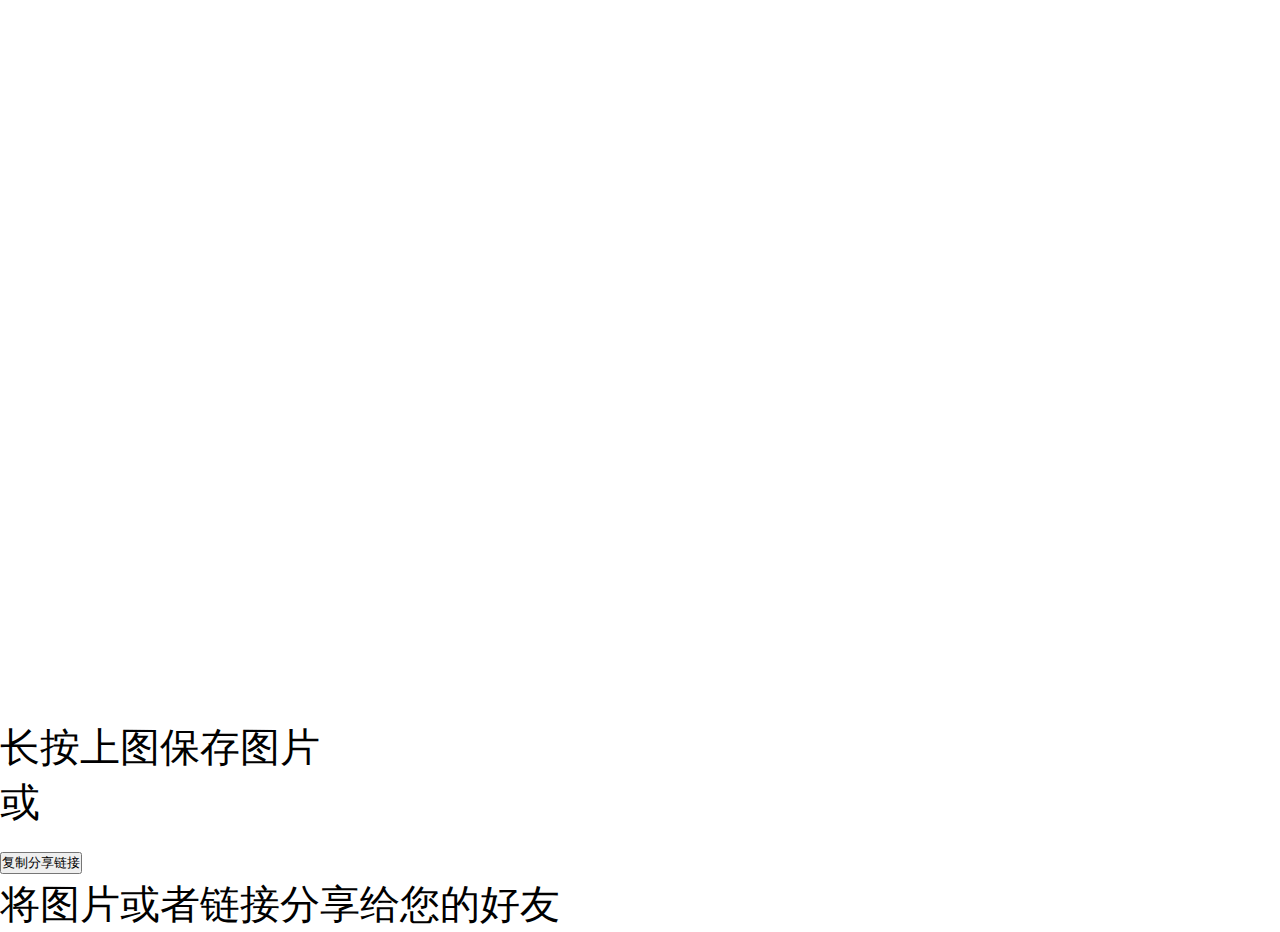
<file: vue/make_poster.html>
<!DOCTYPE html>
<html>
<head>
    <meta charset="utf-8" />
    <meta content="width=device-width, initial-scale=1.0, maximum-scale=1.0, user-scalable=0, viewport-fit=cover" name="viewport" />
    <title>制作海报</title>
    <style type="text/css">
        *{margin: 0;padding: 0;}
        img{
            width: 100%;
        }
    </style>
    <script src="http://libs.baidu.com/jquery/2.0.0/jquery.min.js"></script>
    <!--一键复制 js-->
</head>
<body>
<!--字体设置-->
<script type="text/javascript">
    // “()()”表示自执行函数
    (function (doc, win) {
        var docEl = doc.documentElement,
            // 手机旋转事件,大部分手机浏览器都支持 onorientationchange 如果不支持，可以使用原始的 resize
            resizeEvt = 'orientationchange' in window ? 'orientationchange' : 'resize',
            recalc = function () {
                //clientWidth: 获取对象可见内容的宽度，不包括滚动条，不包括边框
                var clientWidth = docEl.clientWidth;
                if (!clientWidth) return;
                docEl.style.fontSize = 10*(clientWidth / 320) + 'px';
            };

        recalc();
        //判断是否支持监听事件 ，不支持则停止
        if (!doc.addEventListener) return;
        //注册翻转事件
        win.addEventListener(resizeEvt, recalc, false);

    })(document, window);
</script>
<div class="qrcodeContent">
    <!--二维码-->
    <div class="qrcodeCanvas" style="width: 51%;margin: 0 auto;height: 80vh;">
        <img class="imgBox" src="images/test.png" style="display: none;width: 100%;height: 100%;"/>
        <img class="imgCode" src="images/mycode.png" style="display: none;width: 5.5rem;height: 5.5rem;"/>
        <div id="qrcodeCanvas"></div>
    </div>
    <!--一键复制-->
    <div class="share">
        <p>长按上图保存图片</p>
        <p>或</p>
        <button class="copyBtn" data-clipboard-text="">复制分享链接</button>
        <p>将图片或者链接分享给您的好友</p>
    </div>
</div>
</body>
<script type="text/javascript">
    $(function() {
        //生成画布
        hecheng();
        function hecheng(){
            draw(function(){
                document.getElementById('qrcodeCanvas').innerHTML='<img src="'+base64[0]+'">';
            })
        }
        var base64=[];
        function draw(fn) {
            var imgArr = ['images/test.png','images/mycode.png'];
            var c = document.createElement('canvas'),
                ctx = c.getContext('2d'),
                len = imgArr.length;
            c.width = $(".qrcodeCanvas").width();
            c.height = $(".qrcodeCanvas").height();
            console.log(c.width,c.height);
            ctx.rect(0,0,c.width,c.height);
            ctx.fillStyle='#ccc';
            ctx.fill();
            function drawing(n) {
                if (n<len) {
                    var img = new Image;
                    img.src = imgArr[n];
                    img.onload = function() {
                        if (n==1) {
                            var codeW = $(".imgCode").width(), codeH = $(".imgCode").height();
                            ctx.drawImage(img,94,125,codeW,codeH);
                            drawing(n+1);
                        } else {
                            ctx.drawImage(img,0,0,c.width,c.height);
                            drawing(n+1);
                        }
                    }
                } else {
                    base64.push(c.toDataURL("image/jpeg",0.8));
                    fn();
                }
            }
            drawing(0);
        }
    })
</script>
</html>
</file>
<file: rose_blossom/css/style.css>
div{
 margin: 0 auto;
}

body {
    background-color: black;
}

#svg{
  background-color: darkseagreen;
  background: radial-gradient(darkseagreen 0%, black 70%);
  width: 500px;
}
</file>
